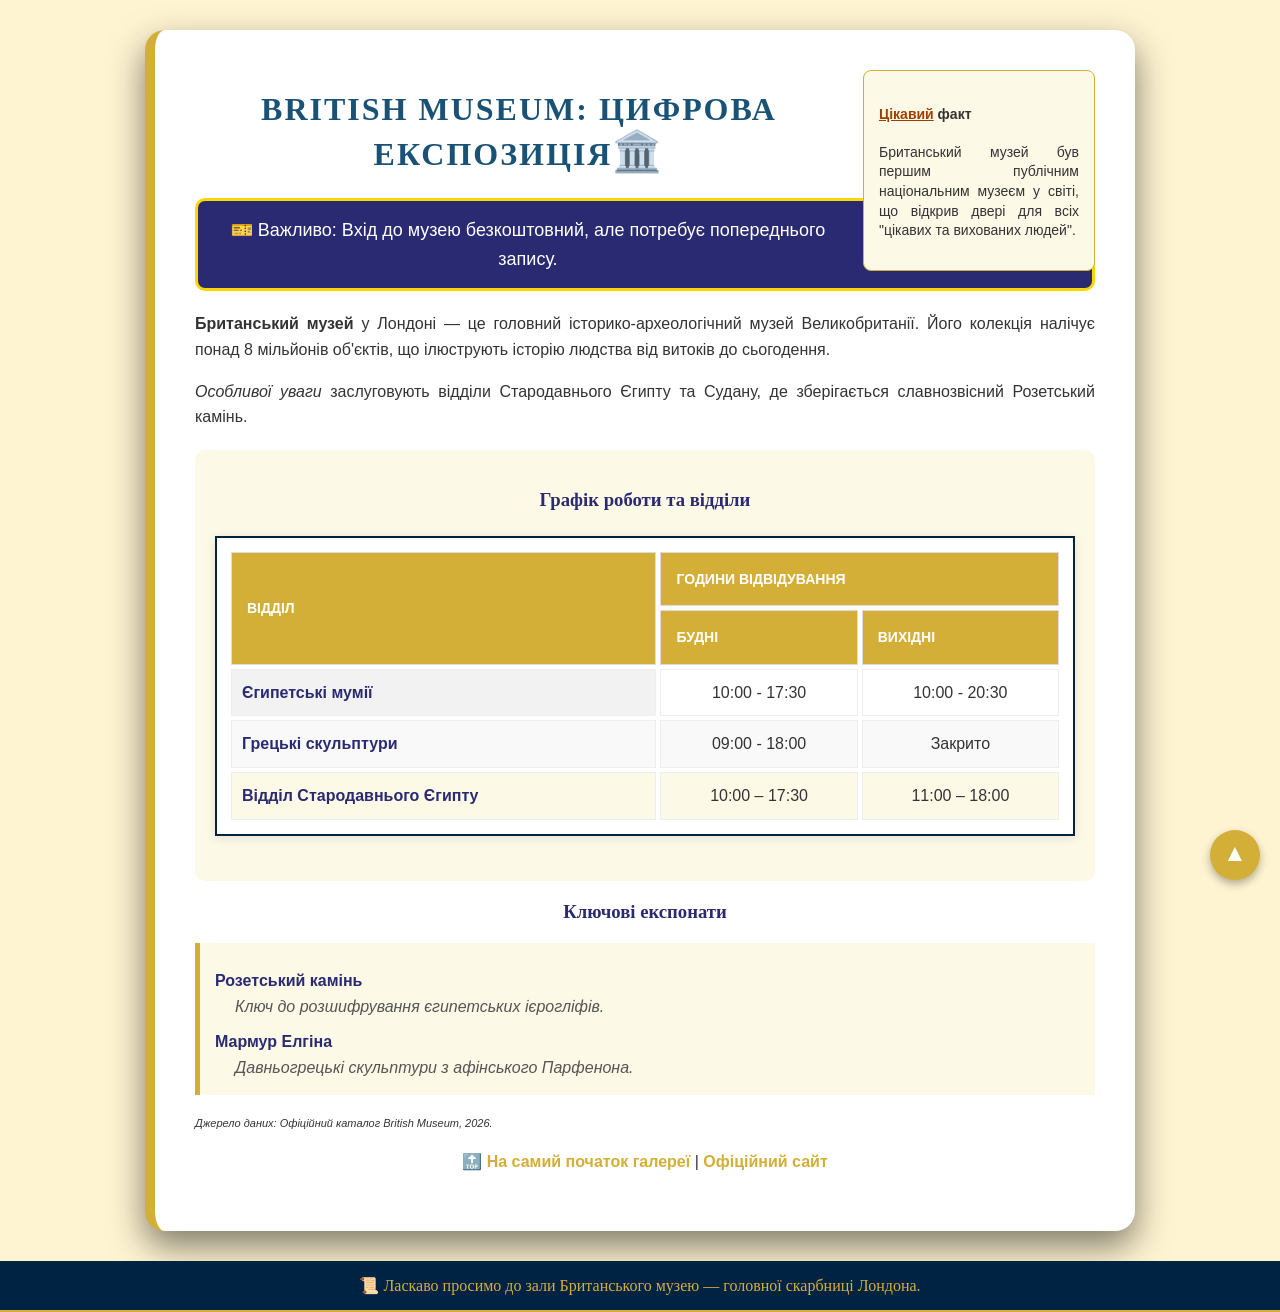
<file: british_museum.html>
<!DOCTYPE html>
<html lang="uk">
<head>
    <link rel="stylesheet" href="style.css">
    <meta charset="UTF-8">
    <title>Британський музей — Скарби цивілізацій</title>
    <style>
        body {
            font-family: 'Segoe UI', sans-serif;
            margin: 0;
            background: #002344; /* Глибокий синій фон */
            color: #333;
        }
        .wrapper {
            max-width: 900px;
            margin: 30px auto;
            background: #ffffff;
            padding: 40px;
            border-radius: 20px;
            box-shadow: 0 15px 35px rgba(0,0,0,0.5);
            border-left: 10px solid #d4af37; /* Золота смуга */
        }
        h1 { color: #002344; text-transform: uppercase; letter-spacing: 2px; }
        .accent-box { background: #fdf9e7; padding: 20px; border-radius: 10px; margin: 20px 0; }
        
        /* Стилізація складної таблиці (Вимога 4) */
        .complex-table {
            width: 100%;
            border-collapse: separate;
            border: 2px solid #002344;
            background-color: #fff;
        }
        .complex-table th { background: #d4af37; color: white; padding: 15px; }
        .complex-table td { padding: 10px; border: 1px solid #eee; }
        
        .nav-link { color: #d4af37; font-weight: bold; text-decoration: none; }
        .nav-link:hover { color: #002344; text-decoration: underline; }
    </style>
</head>
<body link="#d4af37" vlink="#b8860b" alink="#ff4500">

<div class="wrapper">

    <div class="sidebar-info">
        <h4><span class="highlight">Цікавий</span> факт</h4>
        <p>Британський музей був першим публічним національним музеєм у світі, що відкрив двері для всіх "цікавих та вихованих людей".</p>
    </div>
    
    <div class="fixed-top-button">
        <a href="#top"><span>▲</span></a>
    </div>
    

    <h1>Британський музей</h1>
    
    <p><b>Британський музей</b> у Лондоні — це головний історико-археологічний музей Великобританії. Його колекція налічує понад 8 мільйонів об'єктів, що ілюструють історію людства від витоків до сьогодення.</p>
    
    <p><i>Особливої уваги</i> заслуговують відділи Стародавнього Єгипту та Судану, де зберігається славнозвісний Розетський камінь.</p>
    

    <div class="accent-box">
        <h3>Графік роботи та відділи</h3>
        <table class="complex-table" cellspacing="4" cellpadding="12">
            <colgroup>
                <col span="1" style="background-color: #f2f2f2; font-weight: bold;">
                <col span="2">
            </colgroup>
            <thead>
                <tr>
                    <th rowspan="2">Відділ</th>
                    <th colspan="2">Години відвідування</th>
                </tr>
                <tr>
                    <th>Будні</th>
                    <th>Вихідні</th>
                </tr>
            </thead>
            <tbody>
                <tr align="center">
                    <td>Єгипетські мумії</td>
                    <td>10:00 - 17:30</td>
                    <td>10:00 - 20:30</td>
                </tr>
                <tr align="right">
                    <td>Грецькі скульптури</td>
                    <td>09:00 - 18:00</td>
                    <td>Закрито</td>
                </tr>
            </tbody>
        </table>
    </div>

    <h3>Ключові експонати </h3>
    <dl>
        <dt><b>Розетський камінь</b></dt>
        <dd>Ключ до розшифрування єгипетських ієрогліфів.</dd>
        <dt><b>Мармур Елгіна</b></dt>
        <dd>Давньогрецькі скульптури з афінського Парфенона.</dd>
    </dl>

    <p align="center">
        <a href="index.html" class="nav-link">← На головну</a> | 
        <a href="https://www.britishmuseum.org/" target="_blank" class="nav-link">Офіційний сайт</a>
    </p>
</div>
<script src="script.js"></script>
</body>
</html>
</file>
<file: style.css>
body {
    background-color: #f0f8ff; 
    font-family: Arial, sans-serif;
    font-size: 16px;
    color: #333;
    line-height: 1.6; 
    text-align: justify;
    margin: 0;
    padding: 0;
}


.main-body {
    background-color: #fafafa;
    font-family: Verdana, sans-serif;
}


h1, h2, h3 {
    font-family: 'Georgia', serif;
    color: #2a2a72;
    text-align: center;
    line-height: 1.2;
}


.museum-main-title {
    font-size: 32px;
    color: #1a5276;
    text-transform: uppercase;
    margin-top: 20px;
}


#main-container {
    padding: 20px;
    border-radius: 10px;
}


a {
    color: #3498db;
    text-decoration: none;
    font-style: normal;
}

a:hover {
    text-decoration: underline;
    color: #1a5276;
}




ul {
    list-style-type: square !important; 
    margin: 15px 0;
    padding-left: 40px;
    color: #2c3e50;
}

ol {
    list-style-type: decimal;
    margin: 15px 0;
    padding-left: 40px;
    font-weight: 500;
}


dl {
    background-color: #fdf9e7;
    padding: 15px;
    border-left: 5px solid #d4af37;
    margin: 20px 0;
}

dt {
    font-weight: bold;
    color: #2a2a72;
    margin-top: 10px;
}

dd {
    margin-left: 20px;
    font-style: italic;
    color: #555;
}


table {
    width: 100%;
    border-collapse: collapse;
    margin: 25px 0;
    background-color: #ffffff;
    font-family: sans-serif;
    box-shadow: 0 2px 10px rgba(0,0,0,0.1);
}


th {
    background-color: #2a2a72;
    color: #ffffff;
    padding: 12px;
    border: 1px solid #ddd;
    text-transform: uppercase;
    font-size: 14px;
}


td {
    padding: 10px;
    border: 1px solid #eee;
    text-align: center;
}


.complex-table {
    border: 2px solid #2a2a72;
    padding: 10px;
}

.complex-table tr:nth-child(even) {
    background-color: #f9f9f9; 
}


.text-section {
    margin: 20px 0;
    padding: 10px;
    border: 1px solid #ccc;
}
/* Контекстні */
.nav-menu a {
    display: inline-block;
    padding: 8px 15px;
    margin: 5px;
    background-color: #2a2a72;
    color: #ffffff ;
    border-radius: 5px;
    transition: all 0.3s ease;
}

.nav-menu a:hover {
    background-color: #d4af37;
    transform: translateY(-2px);
    text-decoration: none;
}




/* СУСІДНІЙ */
h1 + p {
    background-color: #ffff00 !important; 
    color: #ff0000 !important;       
    border: 5px dashed #ff0000 !important; 
    padding: 20px !important;
    font-weight: bold !important;
}

/* ДОЧІРНІЙ*/
.content-box > h3 {
    background-color: #00ff00 !important;
    color: #000000 !important;           
    padding: 10px !important;
    text-align: left !important;
    box-shadow: 10px 10px 0px #2a2a72;    
}

/* Позиціонування */
.fixed-top-button {
    position: fixed;
    bottom: 20px;
    right: 20px;
    background-color: #d4af37;
    width: 50px;
    height: 50px;
    border-radius: 50%;
    display: flex;
    align-items: center;
    justify-content: center;
    box-shadow: 0 4px 8px rgba(0,0,0,0.3);
    z-index: 1000;
}

.fixed-top-button span {
    color: white;
    font-size: 24px;
    position: relative; 
    top: -2px;
}

.sidebar-info {
    float: right;
    width: 200px;
    margin: 0 0 20px 20px;
    padding: 15px;
    background: #fdf9e7;
    border: 1px solid #d4af37;
    border-radius: 8px;
    font-size: 14px;
    line-height: 1.4;
}

.highlight {
    color: #a04000;
    font-weight: bold;
    text-decoration: underline;
}


/* 3. Псевдокласи для посилань  */
.menu-link:link { color: #ffffff; }          
.menu-link:visited { color: #cccccc; }       
.menu-link:hover { background-color: #d4af37; transform: scale(1.05); } 
.menu-link:active { background-color: #ff5722 !important;}

/* 4. :first-child */

.complex-table tbody tr td:first-child {
    font-weight: bold;
    color: #2a2a72;
    text-align: left;
}



/* 5. :before та :after */

#main-container h3:before {
    content: "🏛️ ";
    font-size: 20px;
}



.museum-main-title:after {
    content: "🏛️ ";
    font-size: 40px;
}

.selected-artist {
    background-color: #e67e22 !important;
    color: white !important;
    font-weight: bold;
    transform: translateX(10px);
    transition: 0.3s;
}

/* Стилі для завдання з подіями миші */
.hover-effect {
    transition: all 0.3s ease;
    cursor: pointer;
}

/* Контейнери для перетягування */
.drag-zone {
    display: flex;
    gap: 20px;
    margin: 20px 0;
    justify-content: center;
}

.drop-target {
    width: 200px;
    height: 150px;
    border: 3px dashed #e67e22;
    border-radius: 15px;
    display: flex;
    align-items: center;
    justify-content: center;
    background: #fff;
}

#draggable-exhibit {
    width: 100px;
    cursor: grab;
    user-select: none;
    touch-action: none;
    position: relative;
    z-index: 1001;
}

#draggable-exhibit:active {
    cursor: grabbing;
}
</file>
